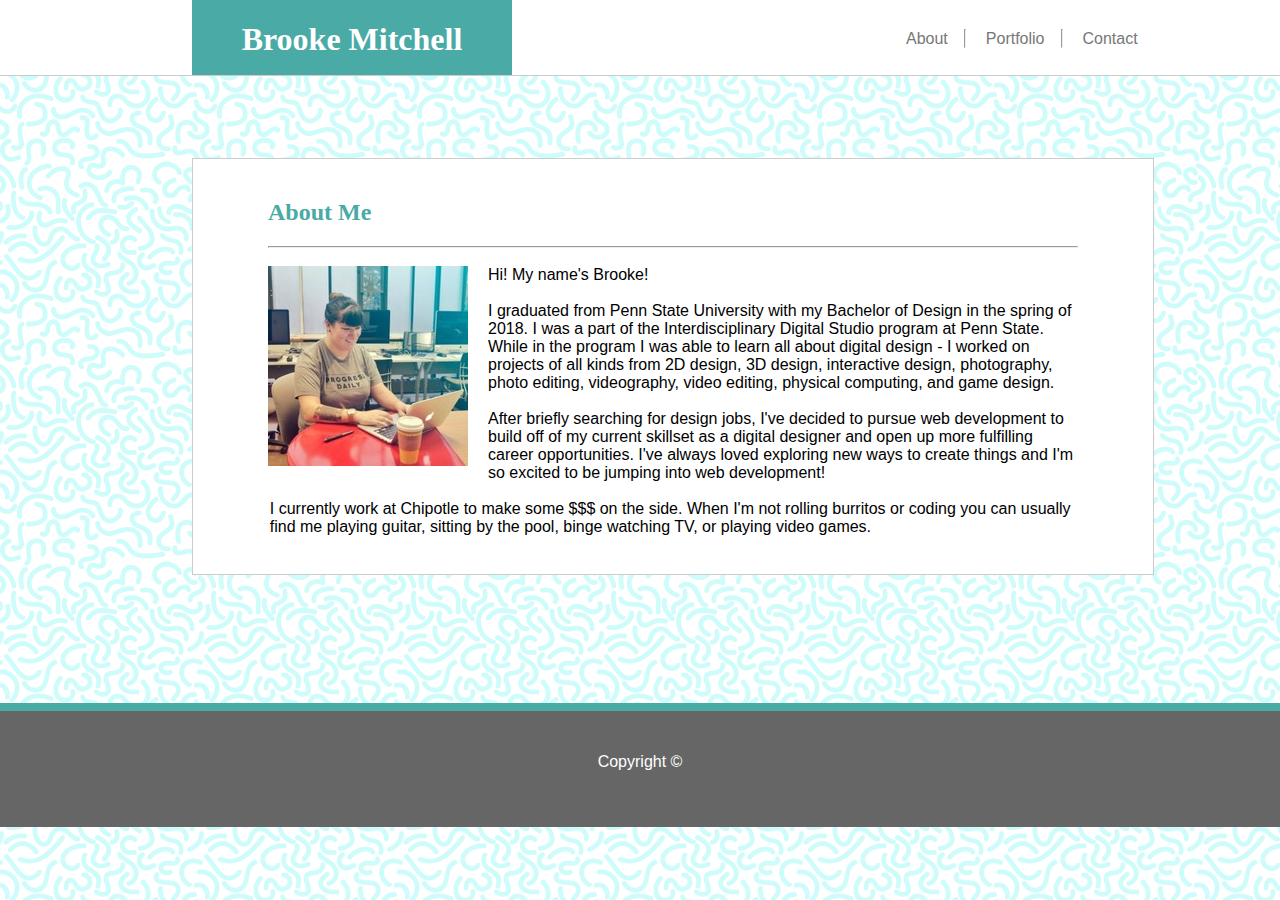
<file: index.html>
<!-- ADD RESET -->


<!DOCTYPE html>
<html>

<!-- Head of page -->

<head>
    <title> Brooke Mitchell </title>
    <link rel="stylesheet" type="text/css" href="css/style.css">

</head>

<!-- Body of page -->

<body>
    <div class="header">
        <div class="name">
            <h1> Brooke Mitchell </h1>
        </div>

        <div class="nav">
            <a href="index.html" id="about">About</a href>
            <hr>
            <a href="portfolio.html" id="portfolio">Portfolio</a href>
            <hr>
            <a href="contact.html" id="contact">Contact</a href>

        </div>
    </div>

    <br>


    <div class="content">
        <h2> About Me </h2>
        <hr id="break">
        <br>
        <div id="img"></div>
        <p id="bio"> Hi! My name's Brooke!
            <br>
            <br> I graduated from Penn State University with my Bachelor of Design in the spring of 2018. I was a part of the
            Interdisciplinary Digital Studio program at Penn State. While in the program I was able to learn all about digital
            design - I worked on projects of all kinds from 2D design, 3D design, interactive design, photography, photo
            editing, videography, video editing, physical computing, and game design.
            <br>
            <br> After briefly searching for design jobs, I've decided to pursue web development to build off of my current skillset
            as a digital designer and open up more fulfilling career opportunities. I've always loved exploring new ways
            to create things and I'm so excited to be jumping into web development!
            <br>
            <br> I currently work at Chipotle to make some $$$ on the side. When I'm not rolling burritos or coding you can usually
            find me playing guitar, sitting by the pool, binge watching TV, or playing video games.  </p>
        <br>
    </div>



    <div class="footer">
        <p> Copyright © </p>
    </div>


</body>

</html>
</file>
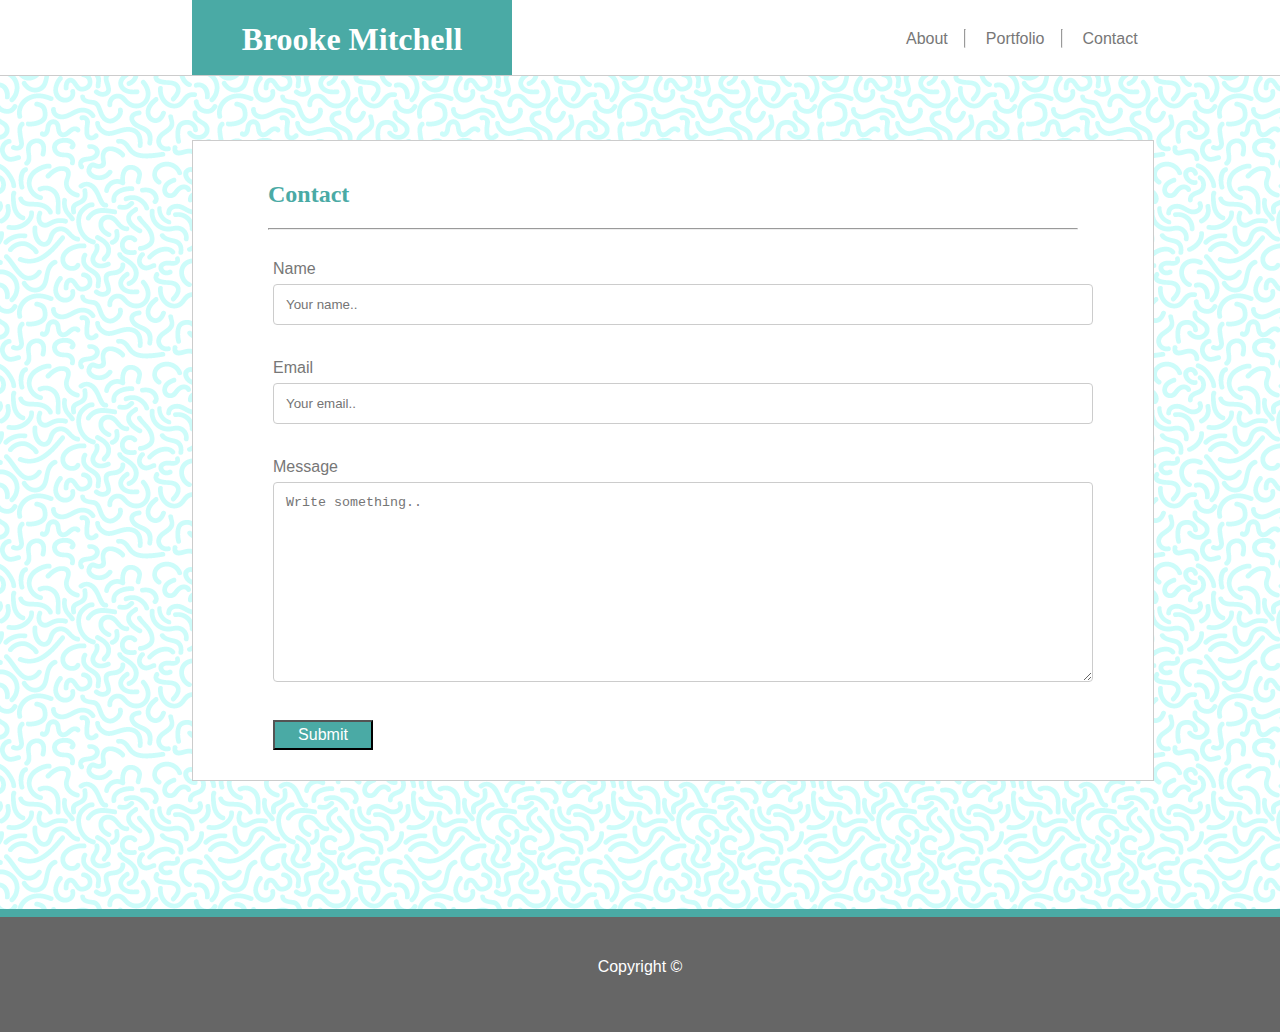
<file: contact.html>
<!DOCTYPE html>
<html>
    <head>
        <title> Contact </title>
        <link rel="stylesheet" type="text/css" href="css/style.css">

    </head>

    <body>
            <div class="header">
                <div class="name">
                    <h1> Brooke Mitchell </h1>
                </div>
        
                <div class="nav">
                    <a href="index.html" id="about">About</a href>
                    <hr>
                    <a href="portfolio.html" id="portfolio">Portfolio</a href>
                    <hr>
                    <a href="contact.html" id="contact">Contact</a href>
        
                </div>
            </div>

            <div class="content">
                    <h2> Contact </h2> <hr id="break">
                    <div id="form">
                    <form action="action_page.php" id="contact">
                            <label for="fname">Name</label> <br>
                            <input type="text" id="name" name="name" placeholder="Your name..">
                        <br><br> 

                            <label for="email">Email</label> <br>
                            <input type="text" id="name" name="name" placeholder="Your email..">
                            <br><br> 
                        
                            <label for="subject">Message</label><br>
                            <textarea id="subject" name="subject" placeholder="Write something.." style="height:200px"></textarea>
                        <br><br>
                            <input type="submit" value="Submit">
                        
                          </form>
                          
          
        </div>
        </div>

        <div class="footer">
                <p> Copyright © </p>

        </div>
            
    </body>
</html>
</file>
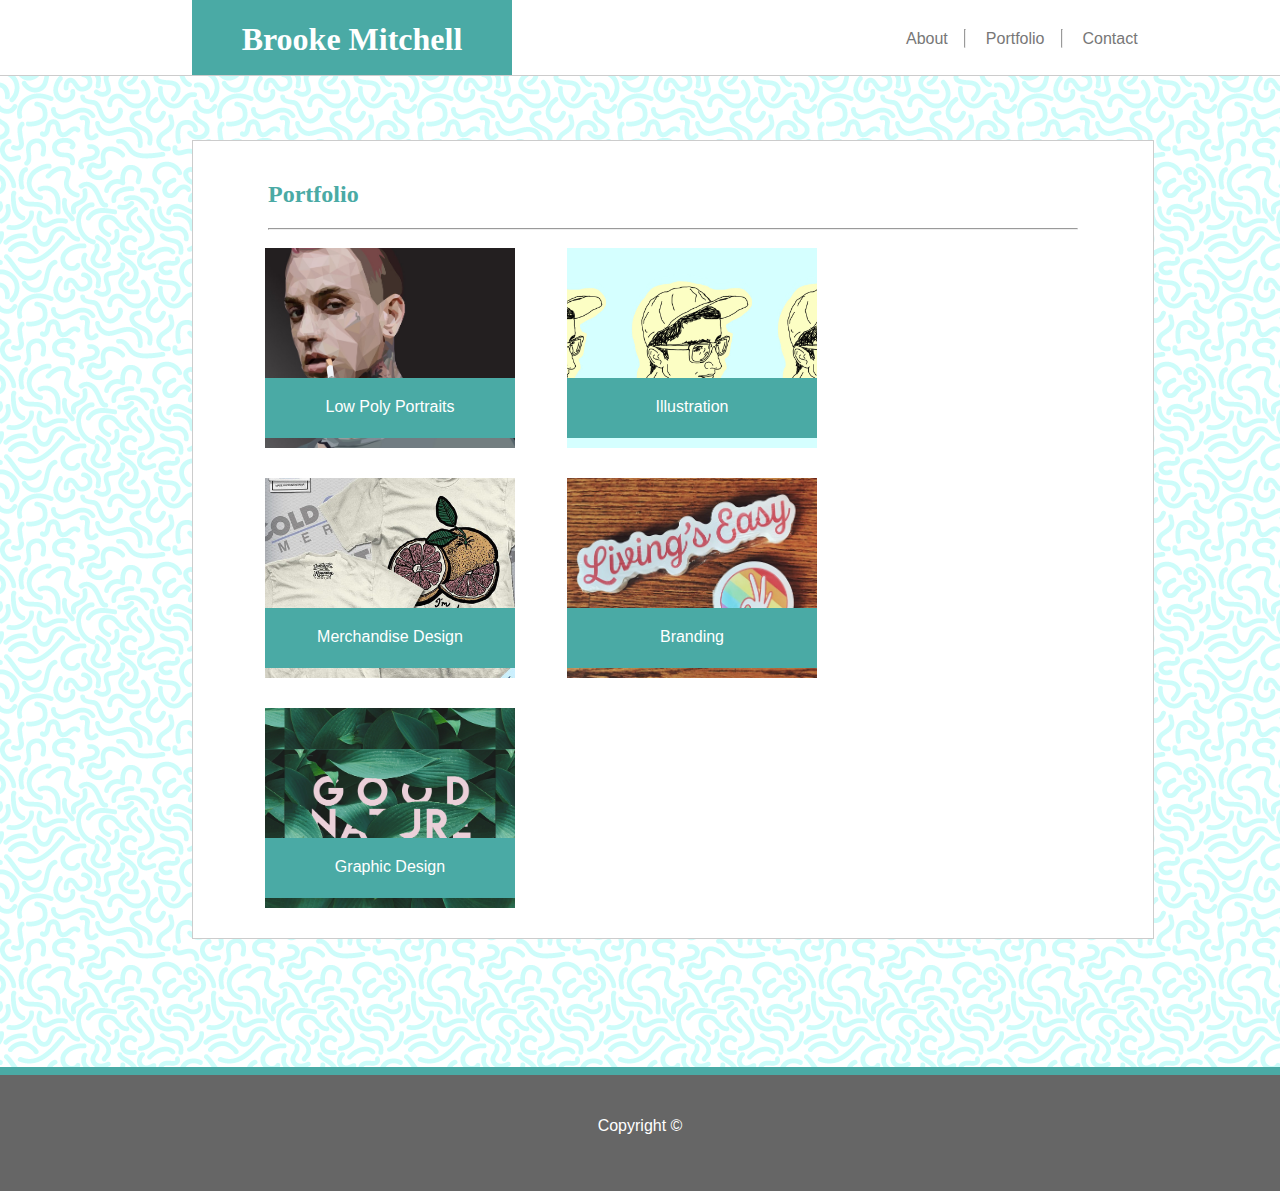
<file: portfolio.html>
<!DOCTYPE html>
<html>

<head>
    <title> Portfolio </title>
    <link rel="stylesheet" type="text/css" href="css/style.css">

</head>

<body>
    <div class="header">
        <div class="name">
            <h1> Brooke Mitchell </h1>
        </div>

        <div class="nav">
            <a href="index.html" id="about">About</a href>
            <hr>
            <a href="portfolio.html" id="portfolio">Portfolio</a href>
            <hr>
            <a href="contact.html" id="contact">Contact</a href>

        </div>
    </div>

    <div class="content">
        <h2> Portfolio </h2>
        <hr id="break">
        <br>
        <div class="portfolio">
            <div id="portfolio-2">
                <div id="description">Illustration</div>
            </div>
            <div id="portfolio-1">
                <div id="description">Low Poly Portraits</div>
            </div>
            <div id="portfolio-4">
                <div id="description">Branding</div>
            </div>
            <div id="portfolio-3">
                <div id="description">Merchandise Design</div>
            </div>
            <div id="portfolio-5">
                <div id="description">Graphic Design</div>
            </div>
        </div>
    </div>

    <div class="footer">
        <p> Copyright © </p>
    </div>

</body>

</html>
</file>
<file: css/style.css>
html, body {
    margin:0px; 
    padding:0px;
    background-image: url("../images/wormz.png");

}

/* About, Portfolio. and Contact links */
#about, #portfolio, #contact { 
    padding:10px;
    text-decoration: none;
    color: #777777;
    margin: auto;
    font-family: 'Arial', 'Helvetica Neue', Helvetica, sans-serif;
}

/* Footer */
.footer {
    position: absolute; 
    height: 10%;
    width: 100%;
    margin-top: 10%;
    color: #333;
    background: #666666;
    border-top-style: solid;
    border-color: #4aaaa5;
    border-width: 8px;
    color: white;
    text-align: center;
    padding-top: 2%;
    font-family: 'Arial', 'Helvetica Neue', Helvetica, sans-serif
  }

/* Size of dividers */
hr {
    display: inline;
      size: 1px;
      margin-left: 2px;
      margin-right: 10px;
      overflow: hidden;
      color: #b5b5b5; 
   
  }

  #break {
        display: block;
        margin-top: 0.5px;
        margin-bottom: 0.5px;
        margin-left: 75px;
        margin-right: 75px;
        border-style: inset;
        border-width: 1px;
        color: #b5b5b5; 
  }


/* Name heading */
.name {
    position: absolute;
    float: left;
    height: 75px;
    width: 25%;
    margin-left: 15%;
    background: #4aaaa5;
    text-align: center;
    overflow: hidden;
}


/* Navigation bar */
.nav {
    /* position: relative; */
    display: block;
    float: right;
    color: #777777;
    height: 75px;
    width: 25%;
    padding-top: 30px;
    margin-right: 5%;
    text-decoration: none;
    color: #777777;
   }

   /* Header */
.header {
    height: 75px;
    width: 100%;
    color: #333;
    background: #ffffff;
    border-bottom-style: solid;
    border-width: 1px;
    border-color: #cccccc;
    color: white;
        font-family: 'Georgia', Times, Times New Roman, serif;
  }
  
  /* Content on page */

.content {
    width: 960px;
    background: white;
    margin: 5% 15% 0% 15%;
    border-style: solid;
    border-width: 1px;
    border-color: #cccccc;
    overflow: hidden;
    font-family: 'Arial', 'Helvetica Neue', Helvetica, sans-serif
}

/* Title of content */

h2 {
    color:  #4aaaa5;
    margin-left: 75px;
    padding-top: 20px;
    font-family: 'Georgia', Times, Times New Roman, serif;
}

/* Bio image */

#img {
    width: 200px;
    height: 200px;
    background-image: url("../images/brooke.jpeg");
    margin-left: 75px;
    float: left;
    margin-right: 20px;
    margin-bottom: 0px;

}
/* Biography */

#bio {
    float: none;
    margin: auto 8%;
    padding-bottom: 20px;
    font-family: 'Arial', 'Helvetica Neue', Helvetica, sans-serif
}


/* Portfolio */

.portfolio {

}

#description {
  height: 40px;
    width: 250px;
    background-color: #4aaaa5;
    margin-top: 130px;
  color: white;
  text-align: center;
  padding-top: 20px;

}

#portfolio-1 {
    display: inline;
    width: 250px;
    height: 200px;
        background-image: url(../images/bear.png);
        margin-left: 7.5%;
        background-size: cover;
        background-position: center;
    float: left;
    margin-bottom: 30px;
}


#portfolio-2 {
    display: inline;
    width: 250px;
    height: 200px;
    background-image: url(../images/ill-2.jpg);
    float: right;
    margin-right: 35%;
    background-size: contain;
    background-position: center;
    margin-bottom: 30px;

}

#portfolio-3 {
    display: inline;
    width: 250px;
    height: 200px;
    background-image: url(../images/merch.jpg);
    background-size: cover;
    background-position: center;
    margin-left: 7.5%;
    float: left;
    margin-bottom: 30px;
 
}

#portfolio-4 {
    display: inline;
    width: 250px;
    height: 200px;
    background-size: cover;
    background-image: url(../images/branding.png); 
    background-position: center bottom;
    float: right;
    margin-right: 35%;
    margin-bottom: 68px;
}

#portfolio-5 {
    display: inline;
    width: 250px;
    height: 200px;
    background-size: contain;
    background-image: url(../images/gd.png);  
    background-position: center;
    margin-left: 7.5%;
    float: left;
    margin-right: 20px;
    margin-bottom: 30px;
}

 


  /* Contact me form */

#form {
    margin-top: 20px;
    height: 500px;
    margin-left: 70px;
    padding-bottom: 20px;
    margin-bottom: 10px;
    font-family: 'Arial', 'Helvetica Neue', Helvetica, sans-serif
}

input[type=text], textarea {
    width: 820px; /* Full width */
    padding: 12px; /* Some padding */  
    border: 1px solid #ccc; /* Gray border */
    border-radius: 4px; /* Rounded borders */
    box-sizing: border-box; /* Make sure that padding and width stays in place */
    margin-top: 6px; /* Add a top margin */
    margin-bottom: 16px; /* Bottom margin */
    margin-left: auto;
    margin-right: auto;
    resize: vertical /* Allow the user to vertically resize the textarea (not horizontally) */
}

input[type=submit] {
    background-color: #4aaaa5;
    width: 100px;
    height: 30px;
    color: white;
    font-size: 16px;
}
</file>
